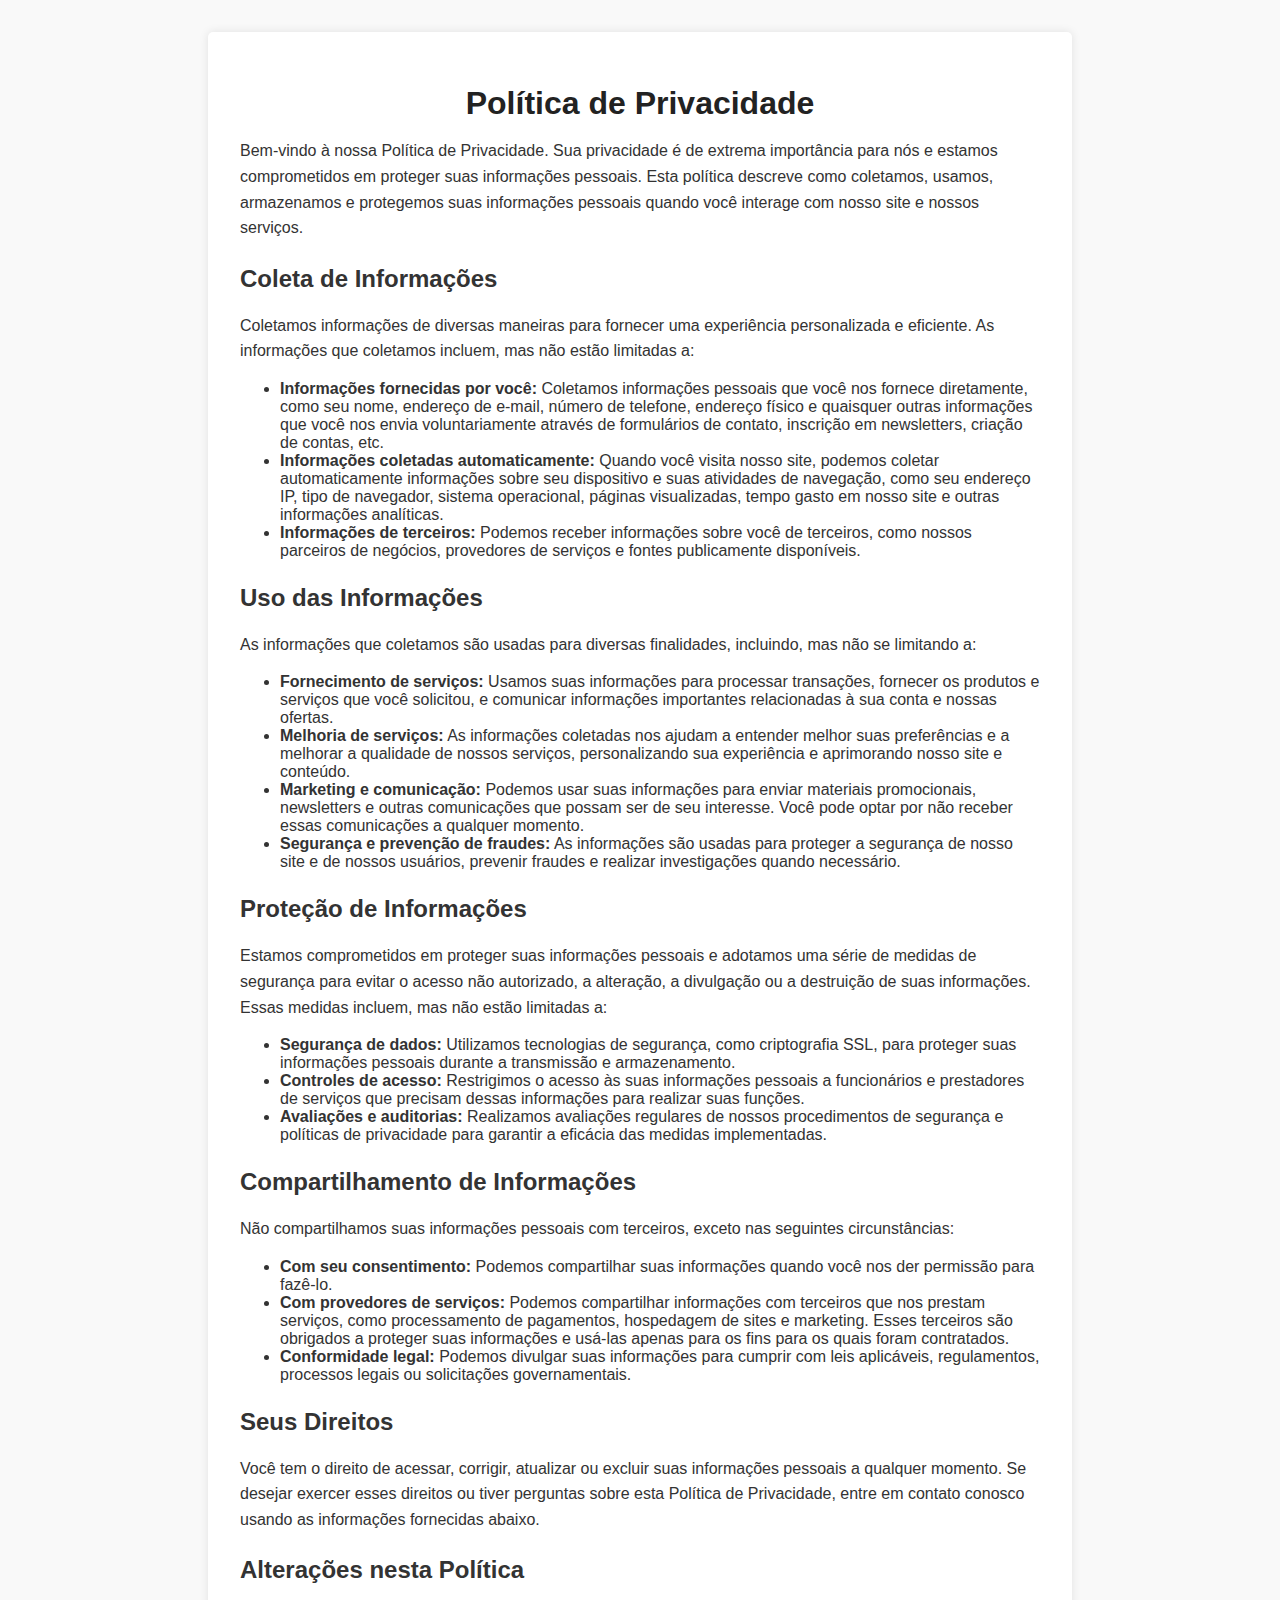
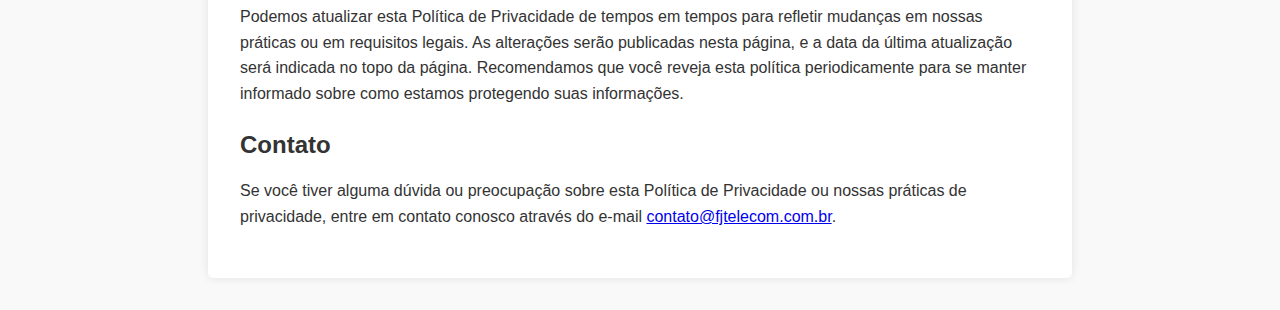
<file: privacidade.html>
<!DOCTYPE html>
<html lang="pt-BR">
  <head>
    <meta charset="UTF-8" />
    <meta name="viewport" content="width=device-width, initial-scale=1.0" />
    <title>Política de Privacidade</title>
    <link rel="stylesheet" href="css/styles_privacidade.css" />
  </head>
  <body>
    <div class="container">
      <h1>Política de Privacidade</h1>
      <p>
        Bem-vindo à nossa Política de Privacidade. Sua privacidade é de extrema
        importância para nós e estamos comprometidos em proteger suas
        informações pessoais. Esta política descreve como coletamos, usamos,
        armazenamos e protegemos suas informações pessoais quando você interage
        com nosso site e nossos serviços.
      </p>

      <h2>Coleta de Informações</h2>
      <p>
        Coletamos informações de diversas maneiras para fornecer uma experiência
        personalizada e eficiente. As informações que coletamos incluem, mas não
        estão limitadas a:
      </p>
      <ul>
        <li>
          <strong>Informações fornecidas por você:</strong> Coletamos
          informações pessoais que você nos fornece diretamente, como seu nome,
          endereço de e-mail, número de telefone, endereço físico e quaisquer
          outras informações que você nos envia voluntariamente através de
          formulários de contato, inscrição em newsletters, criação de contas,
          etc.
        </li>
        <li>
          <strong>Informações coletadas automaticamente:</strong> Quando você
          visita nosso site, podemos coletar automaticamente informações sobre
          seu dispositivo e suas atividades de navegação, como seu endereço IP,
          tipo de navegador, sistema operacional, páginas visualizadas, tempo
          gasto em nosso site e outras informações analíticas.
        </li>
        <li>
          <strong>Informações de terceiros:</strong> Podemos receber informações
          sobre você de terceiros, como nossos parceiros de negócios, provedores
          de serviços e fontes publicamente disponíveis.
        </li>
      </ul>

      <h2>Uso das Informações</h2>
      <p>
        As informações que coletamos são usadas para diversas finalidades,
        incluindo, mas não se limitando a:
      </p>
      <ul>
        <li>
          <strong>Fornecimento de serviços:</strong> Usamos suas informações
          para processar transações, fornecer os produtos e serviços que você
          solicitou, e comunicar informações importantes relacionadas à sua
          conta e nossas ofertas.
        </li>
        <li>
          <strong>Melhoria de serviços:</strong> As informações coletadas nos
          ajudam a entender melhor suas preferências e a melhorar a qualidade de
          nossos serviços, personalizando sua experiência e aprimorando nosso
          site e conteúdo.
        </li>
        <li>
          <strong>Marketing e comunicação:</strong> Podemos usar suas
          informações para enviar materiais promocionais, newsletters e outras
          comunicações que possam ser de seu interesse. Você pode optar por não
          receber essas comunicações a qualquer momento.
        </li>
        <li>
          <strong>Segurança e prevenção de fraudes:</strong> As informações são
          usadas para proteger a segurança de nosso site e de nossos usuários,
          prevenir fraudes e realizar investigações quando necessário.
        </li>
      </ul>

      <h2>Proteção de Informações</h2>
      <p>
        Estamos comprometidos em proteger suas informações pessoais e adotamos
        uma série de medidas de segurança para evitar o acesso não autorizado, a
        alteração, a divulgação ou a destruição de suas informações. Essas
        medidas incluem, mas não estão limitadas a:
      </p>
      <ul>
        <li>
          <strong>Segurança de dados:</strong> Utilizamos tecnologias de
          segurança, como criptografia SSL, para proteger suas informações
          pessoais durante a transmissão e armazenamento.
        </li>
        <li>
          <strong>Controles de acesso:</strong> Restrigimos o acesso às suas
          informações pessoais a funcionários e prestadores de serviços que
          precisam dessas informações para realizar suas funções.
        </li>
        <li>
          <strong>Avaliações e auditorias:</strong> Realizamos avaliações
          regulares de nossos procedimentos de segurança e políticas de
          privacidade para garantir a eficácia das medidas implementadas.
        </li>
      </ul>

      <h2>Compartilhamento de Informações</h2>
      <p>
        Não compartilhamos suas informações pessoais com terceiros, exceto nas
        seguintes circunstâncias:
      </p>
      <ul>
        <li>
          <strong>Com seu consentimento:</strong> Podemos compartilhar suas
          informações quando você nos der permissão para fazê-lo.
        </li>
        <li>
          <strong>Com provedores de serviços:</strong> Podemos compartilhar
          informações com terceiros que nos prestam serviços, como processamento
          de pagamentos, hospedagem de sites e marketing. Esses terceiros são
          obrigados a proteger suas informações e usá-las apenas para os fins
          para os quais foram contratados.
        </li>
        <li>
          <strong>Conformidade legal:</strong> Podemos divulgar suas informações
          para cumprir com leis aplicáveis, regulamentos, processos legais ou
          solicitações governamentais.
        </li>
      </ul>

      <h2>Seus Direitos</h2>
      <p>
        Você tem o direito de acessar, corrigir, atualizar ou excluir suas
        informações pessoais a qualquer momento. Se desejar exercer esses
        direitos ou tiver perguntas sobre esta Política de Privacidade, entre em
        contato conosco usando as informações fornecidas abaixo.
      </p>

      <h2>Alterações nesta Política</h2>
      <p>
        Podemos atualizar esta Política de Privacidade de tempos em tempos para
        refletir mudanças em nossas práticas ou em requisitos legais. As
        alterações serão publicadas nesta página, e a data da última atualização
        será indicada no topo da página. Recomendamos que você reveja esta
        política periodicamente para se manter informado sobre como estamos
        protegendo suas informações.
      </p>

      <h2>Contato</h2>
      <p>
        Se você tiver alguma dúvida ou preocupação sobre esta Política de
        Privacidade ou nossas práticas de privacidade, entre em contato conosco
        através do e-mail
        <a href="mailto:contato@fjtelecom.com.br">contato@fjtelecom.com.br</a>.
      </p>
    </div>
  </body>
</html>
</file>
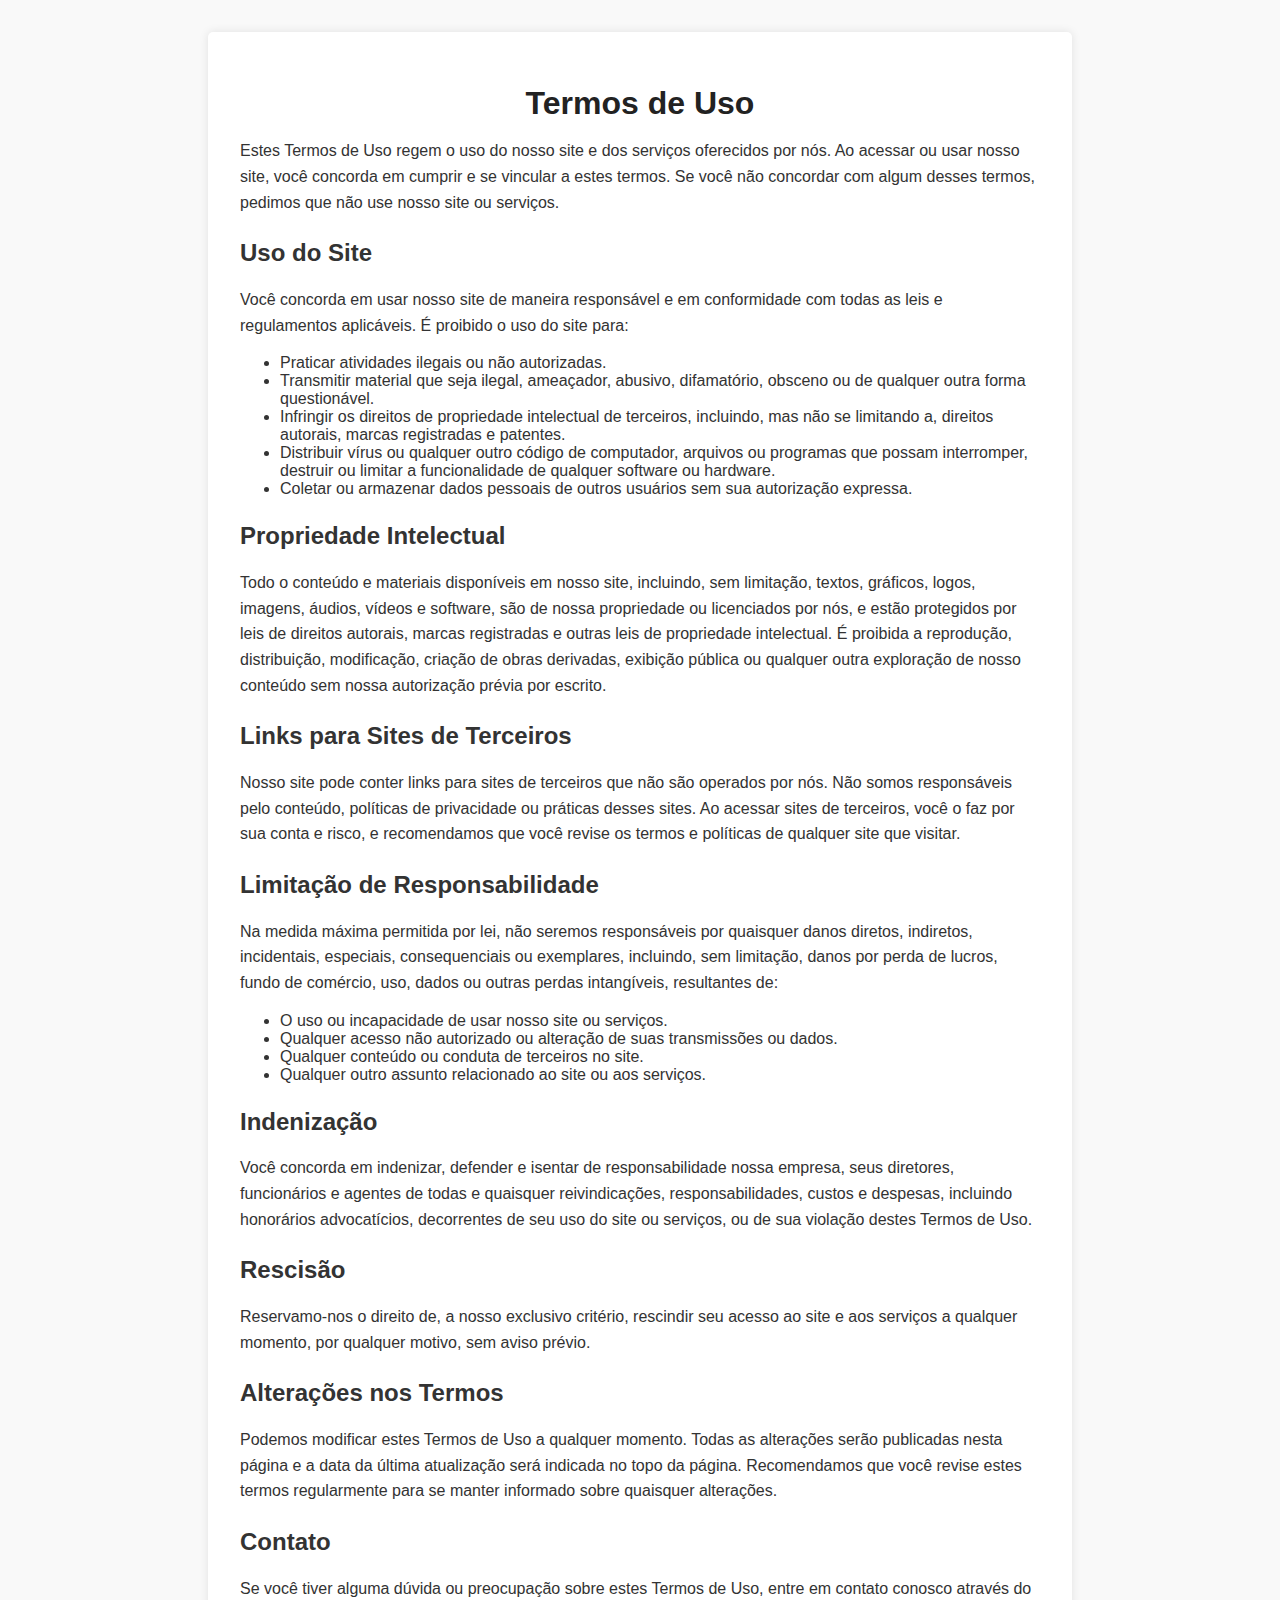
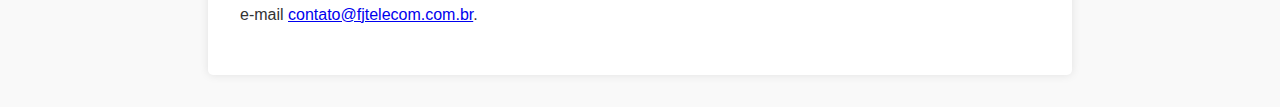
<file: termos.html>
<!DOCTYPE html>
<html lang="pt-BR">
  <head>
    <meta charset="UTF-8" />
    <meta name="viewport" content="width=device-width, initial-scale=1.0" />
    <title>Termos de Uso</title>
    <link rel="stylesheet" href="css/styles_termos.css" />
  </head>
  <body>
    <div class="container">
      <h1>Termos de Uso</h1>
      <p>
        Estes Termos de Uso regem o uso do nosso site e dos serviços oferecidos
        por nós. Ao acessar ou usar nosso site, você concorda em cumprir e se
        vincular a estes termos. Se você não concordar com algum desses termos,
        pedimos que não use nosso site ou serviços.
      </p>

      <h2>Uso do Site</h2>
      <p>
        Você concorda em usar nosso site de maneira responsável e em
        conformidade com todas as leis e regulamentos aplicáveis. É proibido o
        uso do site para:
      </p>
      <ul>
        <li>Praticar atividades ilegais ou não autorizadas.</li>
        <li>
          Transmitir material que seja ilegal, ameaçador, abusivo, difamatório,
          obsceno ou de qualquer outra forma questionável.
        </li>
        <li>
          Infringir os direitos de propriedade intelectual de terceiros,
          incluindo, mas não se limitando a, direitos autorais, marcas
          registradas e patentes.
        </li>
        <li>
          Distribuir vírus ou qualquer outro código de computador, arquivos ou
          programas que possam interromper, destruir ou limitar a funcionalidade
          de qualquer software ou hardware.
        </li>
        <li>
          Coletar ou armazenar dados pessoais de outros usuários sem sua
          autorização expressa.
        </li>
      </ul>

      <h2>Propriedade Intelectual</h2>
      <p>
        Todo o conteúdo e materiais disponíveis em nosso site, incluindo, sem
        limitação, textos, gráficos, logos, imagens, áudios, vídeos e software,
        são de nossa propriedade ou licenciados por nós, e estão protegidos por
        leis de direitos autorais, marcas registradas e outras leis de
        propriedade intelectual. É proibida a reprodução, distribuição,
        modificação, criação de obras derivadas, exibição pública ou qualquer
        outra exploração de nosso conteúdo sem nossa autorização prévia por
        escrito.
      </p>

      <h2>Links para Sites de Terceiros</h2>
      <p>
        Nosso site pode conter links para sites de terceiros que não são
        operados por nós. Não somos responsáveis pelo conteúdo, políticas de
        privacidade ou práticas desses sites. Ao acessar sites de terceiros,
        você o faz por sua conta e risco, e recomendamos que você revise os
        termos e políticas de qualquer site que visitar.
      </p>

      <h2>Limitação de Responsabilidade</h2>
      <p>
        Na medida máxima permitida por lei, não seremos responsáveis por
        quaisquer danos diretos, indiretos, incidentais, especiais,
        consequenciais ou exemplares, incluindo, sem limitação, danos por perda
        de lucros, fundo de comércio, uso, dados ou outras perdas intangíveis,
        resultantes de:
      </p>
      <ul>
        <li>O uso ou incapacidade de usar nosso site ou serviços.</li>
        <li>
          Qualquer acesso não autorizado ou alteração de suas transmissões ou
          dados.
        </li>
        <li>Qualquer conteúdo ou conduta de terceiros no site.</li>
        <li>Qualquer outro assunto relacionado ao site ou aos serviços.</li>
      </ul>

      <h2>Indenização</h2>
      <p>
        Você concorda em indenizar, defender e isentar de responsabilidade nossa
        empresa, seus diretores, funcionários e agentes de todas e quaisquer
        reivindicações, responsabilidades, custos e despesas, incluindo
        honorários advocatícios, decorrentes de seu uso do site ou serviços, ou
        de sua violação destes Termos de Uso.
      </p>

      <h2>Rescisão</h2>
      <p>
        Reservamo-nos o direito de, a nosso exclusivo critério, rescindir seu
        acesso ao site e aos serviços a qualquer momento, por qualquer motivo,
        sem aviso prévio.
      </p>

      <h2>Alterações nos Termos</h2>
      <p>
        Podemos modificar estes Termos de Uso a qualquer momento. Todas as
        alterações serão publicadas nesta página e a data da última atualização
        será indicada no topo da página. Recomendamos que você revise estes
        termos regularmente para se manter informado sobre quaisquer alterações.
      </p>

      <h2>Contato</h2>
      <p>
        Se você tiver alguma dúvida ou preocupação sobre estes Termos de Uso,
        entre em contato conosco através do e-mail
        <a href="mailto:contato@fjtelecom.com.br">contato@fjtelecom.com.br</a>.
      </p>
    </div>
  </body>
</html>
</file>
<file: css/styles_privacidade.css>
body {
    font-family: Arial, sans-serif;
    background-color: #f9f9f9;
    color: #333;
    margin: 0;
    padding: 0;
}

.container {
    max-width: 800px;
    margin: 2rem auto;
    padding: 2rem;
    background-color: #fff;
    box-shadow: 0 0 10px rgba(0, 0, 0, 0.1);
    border-radius: 5px;
}

h1 {
    font-size: 2rem;
    color: #222;
    text-align: center;
    margin-bottom: 1rem;
}

h2 {
    font-size: 1.5rem;
    color: #333;
    margin-top: 1.5rem;
}

p {
    font-size: 1rem;
    line-height: 1.6;
    margin-bottom: 1rem;
}
</file>
<file: css/styles_termos.css>
body {
    font-family: Arial, sans-serif;
    background-color: #f9f9f9;
    color: #333;
    margin: 0;
    padding: 0;
}

.container {
    max-width: 800px;
    margin: 2rem auto;
    padding: 2rem;
    background-color: #fff;
    box-shadow: 0 0 10px rgba(0, 0, 0, 0.1);
    border-radius: 5px;
}

h1 {
    font-size: 2rem;
    color: #222;
    text-align: center;
    margin-bottom: 1rem;
}

h2 {
    font-size: 1.5rem;
    color: #333;
    margin-top: 1.5rem;
}

p {
    font-size: 1rem;
    line-height: 1.6;
    margin-bottom: 1rem;
}
</file>
